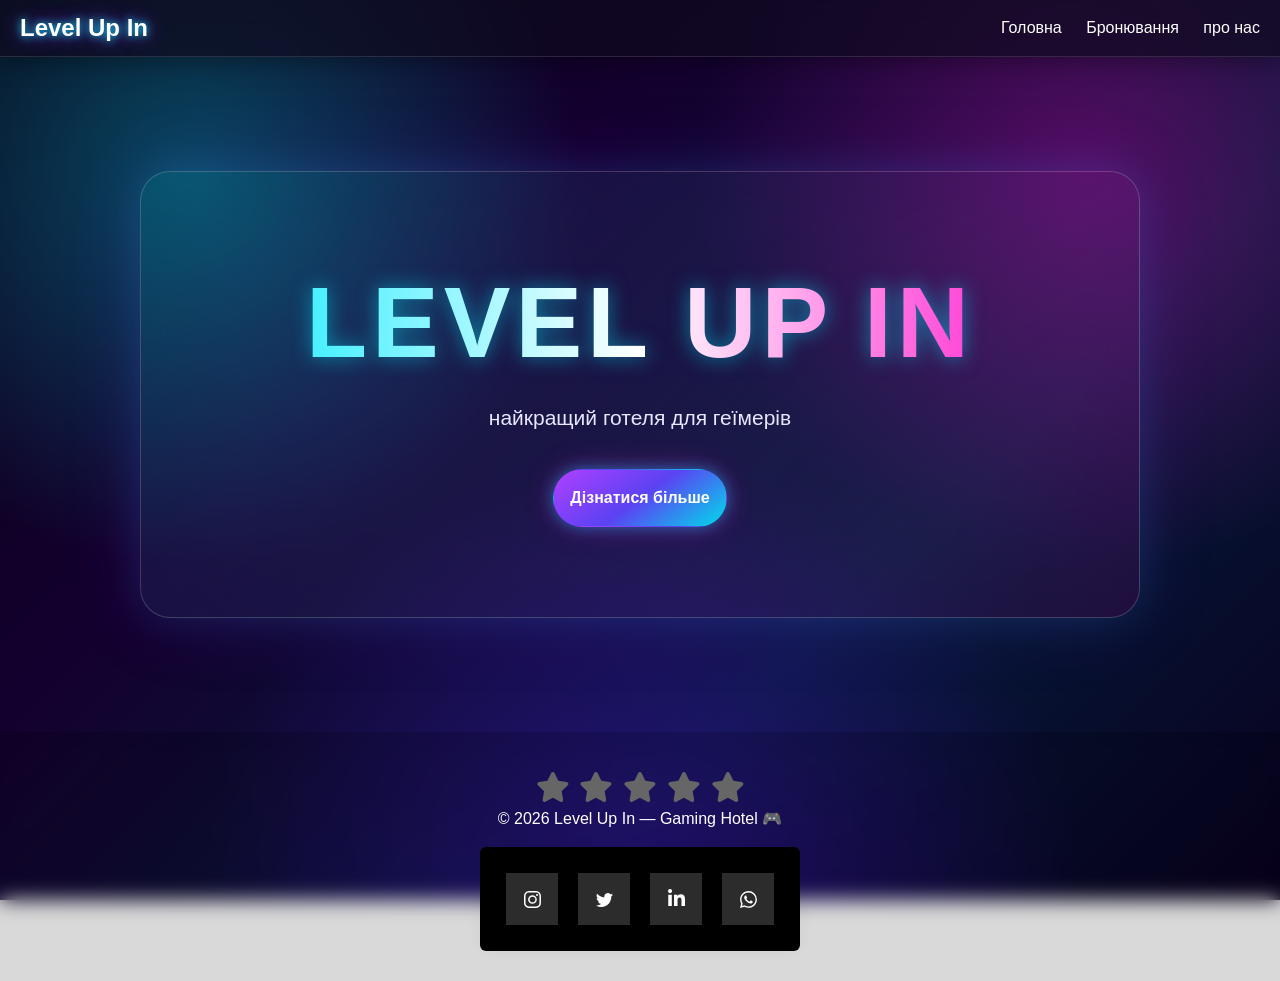
<file: index.html>
<!DOCTYPE html>
<html lang="uk">
<head>
    <meta charset="UTF-8">
    <meta name="viewport" content="width=device-width, initial-scale=1.0">
    <title>сайт</title>
    
    <link href="https://cdn.jsdelivr.net/npm/bootstrap@5.3.2/dist/css/bootstrap.min.css" rel="stylesheet">
    <link rel="stylesheet" href="style.css">
</head>
<body>
    <header>
     <a class="logo" href="index.html">Level Up In</a>
        <nav>
           
                <a href="index.html">Головна</a>
                <a href="menu.html">Бронювання</a>
                <a href="booking.html">про нас</a>

            
        </nav>
    </header>

    <main>
        <section class="hero">
            <div class="hero-image">
                <h1> level up in</h1>
            <p>найкращий готеля для геїмерів </p>
            <a href="#" class="btn">Дізнатися більше</a>
            </div>
        </section>

     
    </main>

    <footer>
        <!-- From Uiverse.io by elijahgummer --> 
<div class="radio">
  <input value="1" name="rating" type="radio" id="rating-1" />
  <label title="1 stars" for="rating-1">
    <svg xmlns="http://www.w3.org/2000/svg" height="1em" viewBox="0 0 576 512">
      <path
        d="M316.9 18C311.6 7 300.4 0 288.1 0s-23.4 7-28.8 18L195 150.3 51.4 171.5c-12 1.8-22 10.2-25.7 21.7s-.7 24.2 7.9 32.7L137.8 329 113.2 474.7c-2 12 3 24.2 12.9 31.3s23 8 33.8 2.3l128.3-68.5 128.3 68.5c10.8 5.7 23.9 4.9 33.8-2.3s14.9-19.3 12.9-31.3L438.5 329 542.7 225.9c8.6-8.5 11.7-21.2 7.9-32.7s-13.7-19.9-25.7-21.7L381.2 150.3 316.9 18z"
      ></path>
    </svg>
  </label>

  <input value="2" name="rating" type="radio" id="rating-2" />
  <label title="2 stars" for="rating-2">
    <svg xmlns="http://www.w3.org/2000/svg" height="1em" viewBox="0 0 576 512">
      <path
        d="M316.9 18C311.6 7 300.4 0 288.1 0s-23.4 7-28.8 18L195 150.3 51.4 171.5c-12 1.8-22 10.2-25.7 21.7s-.7 24.2 7.9 32.7L137.8 329 113.2 474.7c-2 12 3 24.2 12.9 31.3s23 8 33.8 2.3l128.3-68.5 128.3 68.5c10.8 5.7 23.9 4.9 33.8-2.3s14.9-19.3 12.9-31.3L438.5 329 542.7 225.9c8.6-8.5 11.7-21.2 7.9-32.7s-13.7-19.9-25.7-21.7L381.2 150.3 316.9 18z"
      ></path>
    </svg>
  </label>

  <input value="3" name="rating" type="radio" id="rating-3" />
  <label title="3 stars" for="rating-3">
    <svg xmlns="http://www.w3.org/2000/svg" height="1em" viewBox="0 0 576 512">
      <path
        d="M316.9 18C311.6 7 300.4 0 288.1 0s-23.4 7-28.8 18L195 150.3 51.4 171.5c-12 1.8-22 10.2-25.7 21.7s-.7 24.2 7.9 32.7L137.8 329 113.2 474.7c-2 12 3 24.2 12.9 31.3s23 8 33.8 2.3l128.3-68.5 128.3 68.5c10.8 5.7 23.9 4.9 33.8-2.3s14.9-19.3 12.9-31.3L438.5 329 542.7 225.9c8.6-8.5 11.7-21.2 7.9-32.7s-13.7-19.9-25.7-21.7L381.2 150.3 316.9 18z"
      ></path>
    </svg>
  </label>

  <input value="4" name="rating" type="radio" id="rating-4" />
  <label title="4 stars" for="rating-4">
    <svg xmlns="http://www.w3.org/2000/svg" height="1em" viewBox="0 0 576 512">
      <path
        d="M316.9 18C311.6 7 300.4 0 288.1 0s-23.4 7-28.8 18L195 150.3 51.4 171.5c-12 1.8-22 10.2-25.7 21.7s-.7 24.2 7.9 32.7L137.8 329 113.2 474.7c-2 12 3 24.2 12.9 31.3s23 8 33.8 2.3l128.3-68.5 128.3 68.5c10.8 5.7 23.9 4.9 33.8-2.3s14.9-19.3 12.9-31.3L438.5 329 542.7 225.9c8.6-8.5 11.7-21.2 7.9-32.7s-13.7-19.9-25.7-21.7L381.2 150.3 316.9 18z"
      ></path>
    </svg>
  </label>

  <input value="5" name="rating" type="radio" id="rating-5" />
  <label title="5 star" for="rating-5">
    <svg xmlns="http://www.w3.org/2000/svg" height="1em" viewBox="0 0 576 512">
      <path
        d="M316.9 18C311.6 7 300.4 0 288.1 0s-23.4 7-28.8 18L195 150.3 51.4 171.5c-12 1.8-22 10.2-25.7 21.7s-.7 24.2 7.9 32.7L137.8 329 113.2 474.7c-2 12 3 24.2 12.9 31.3s23 8 33.8 2.3l128.3-68.5 128.3 68.5c10.8 5.7 23.9 4.9 33.8-2.3s14.9-19.3 12.9-31.3L438.5 329 542.7 225.9c8.6-8.5 11.7-21.2 7.9-32.7s-13.7-19.9-25.7-21.7L381.2 150.3 316.9 18z"
      ></path>
    </svg>
  </label>
</div>


        <p>© 2026 Level Up In — Gaming Hotel 🎮</p>
        <!-- From Uiverse.io by vinodjangid07 --> 
<div class="card">
  <a href="#" class="socialContainer containerOne">
    <svg class="socialSvg instagramSvg" viewBox="0 0 16 16"> <path d="M8 0C5.829 0 5.556.01 4.703.048 3.85.088 3.269.222 2.76.42a3.917 3.917 0 0 0-1.417.923A3.927 3.927 0 0 0 .42 2.76C.222 3.268.087 3.85.048 4.7.01 5.555 0 5.827 0 8.001c0 2.172.01 2.444.048 3.297.04.852.174 1.433.372 1.942.205.526.478.972.923 1.417.444.445.89.719 1.416.923.51.198 1.09.333 1.942.372C5.555 15.99 5.827 16 8 16s2.444-.01 3.298-.048c.851-.04 1.434-.174 1.943-.372a3.916 3.916 0 0 0 1.416-.923c.445-.445.718-.891.923-1.417.197-.509.332-1.09.372-1.942C15.99 10.445 16 10.173 16 8s-.01-2.445-.048-3.299c-.04-.851-.175-1.433-.372-1.941a3.926 3.926 0 0 0-.923-1.417A3.911 3.911 0 0 0 13.24.42c-.51-.198-1.092-.333-1.943-.372C10.443.01 10.172 0 7.998 0h.003zm-.717 1.442h.718c2.136 0 2.389.007 3.232.046.78.035 1.204.166 1.486.275.373.145.64.319.92.599.28.28.453.546.598.92.11.281.24.705.275 1.485.039.843.047 1.096.047 3.231s-.008 2.389-.047 3.232c-.035.78-.166 1.203-.275 1.485a2.47 2.47 0 0 1-.599.919c-.28.28-.546.453-.92.598-.28.11-.704.24-1.485.276-.843.038-1.096.047-3.232.047s-2.39-.009-3.233-.047c-.78-.036-1.203-.166-1.485-.276a2.478 2.478 0 0 1-.92-.598 2.48 2.48 0 0 1-.6-.92c-.109-.281-.24-.705-.275-1.485-.038-.843-.046-1.096-.046-3.233 0-2.136.008-2.388.046-3.231.036-.78.166-1.204.276-1.486.145-.373.319-.64.599-.92.28-.28.546-.453.92-.598.282-.11.705-.24 1.485-.276.738-.034 1.024-.044 2.515-.045v.002zm4.988 1.328a.96.96 0 1 0 0 1.92.96.96 0 0 0 0-1.92zm-4.27 1.122a4.109 4.109 0 1 0 0 8.217 4.109 4.109 0 0 0 0-8.217zm0 1.441a2.667 2.667 0 1 1 0 5.334 2.667 2.667 0 0 1 0-5.334z"></path> </svg>
  </a>
  
  <a href="#" class="socialContainer containerTwo">
    <svg class="socialSvg twitterSvg" viewBox="0 0 16 16"> <path d="M5.026 15c6.038 0 9.341-5.003 9.341-9.334 0-.14 0-.282-.006-.422A6.685 6.685 0 0 0 16 3.542a6.658 6.658 0 0 1-1.889.518 3.301 3.301 0 0 0 1.447-1.817 6.533 6.533 0 0 1-2.087.793A3.286 3.286 0 0 0 7.875 6.03a9.325 9.325 0 0 1-6.767-3.429 3.289 3.289 0 0 0 1.018 4.382A3.323 3.323 0 0 1 .64 6.575v.045a3.288 3.288 0 0 0 2.632 3.218 3.203 3.203 0 0 1-.865.115 3.23 3.23 0 0 1-.614-.057 3.283 3.283 0 0 0 3.067 2.277A6.588 6.588 0 0 1 .78 13.58a6.32 6.32 0 0 1-.78-.045A9.344 9.344 0 0 0 5.026 15z"></path> </svg>              </a>
    
  <a href="#" class="socialContainer containerThree">
    <svg class="socialSvg linkdinSvg" viewBox="0 0 448 512"><path d="M100.28 448H7.4V148.9h92.88zM53.79 108.1C24.09 108.1 0 83.5 0 53.8a53.79 53.79 0 0 1 107.58 0c0 29.7-24.1 54.3-53.79 54.3zM447.9 448h-92.68V302.4c0-34.7-.7-79.2-48.29-79.2-48.29 0-55.69 37.7-55.69 76.7V448h-92.78V148.9h89.08v40.8h1.3c12.4-23.5 42.69-48.3 87.88-48.3 94 0 111.28 61.9 111.28 142.3V448z"></path></svg>
  </a>
  
  <a href="#" class="socialContainer containerFour">
    <svg class="socialSvg whatsappSvg" viewBox="0 0 16 16"> <path d="M13.601 2.326A7.854 7.854 0 0 0 7.994 0C3.627 0 .068 3.558.064 7.926c0 1.399.366 2.76 1.057 3.965L0 16l4.204-1.102a7.933 7.933 0 0 0 3.79.965h.004c4.368 0 7.926-3.558 7.93-7.93A7.898 7.898 0 0 0 13.6 2.326zM7.994 14.521a6.573 6.573 0 0 1-3.356-.92l-.24-.144-2.494.654.666-2.433-.156-.251a6.56 6.56 0 0 1-1.007-3.505c0-3.626 2.957-6.584 6.591-6.584a6.56 6.56 0 0 1 4.66 1.931 6.557 6.557 0 0 1 1.928 4.66c-.004 3.639-2.961 6.592-6.592 6.592zm3.615-4.934c-.197-.099-1.17-.578-1.353-.646-.182-.065-.315-.099-.445.099-.133.197-.513.646-.627.775-.114.133-.232.148-.43.05-.197-.1-.836-.308-1.592-.985-.59-.525-.985-1.175-1.103-1.372-.114-.198-.011-.304.088-.403.087-.088.197-.232.296-.346.1-.114.133-.198.198-.33.065-.134.034-.248-.015-.347-.05-.099-.445-1.076-.612-1.47-.16-.389-.323-.335-.445-.34-.114-.007-.247-.007-.38-.007a.729.729 0 0 0-.529.247c-.182.198-.691.677-.691 1.654 0 .977.71 1.916.81 2.049.098.133 1.394 2.132 3.383 2.992.47.205.84.326 1.129.418.475.152.904.129 1.246.08.38-.058 1.171-.48 1.338-.943.164-.464.164-.86.114-.943-.049-.084-.182-.133-.38-.232z"></path> </svg>
  </a>
</div>             


    </footer>





</body>
</html>
</file>
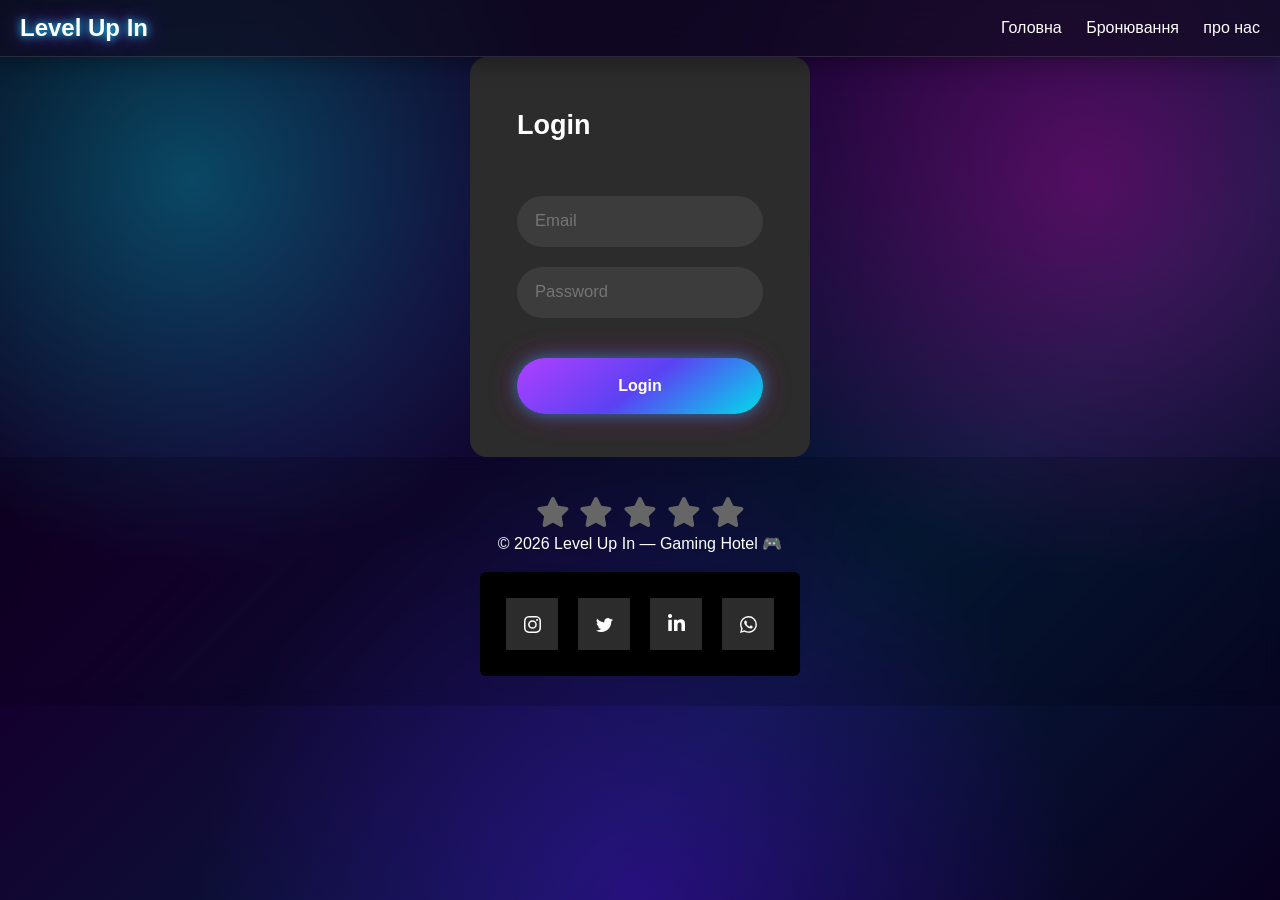
<file: menu.html>
<!DOCTYPE html>
<html lang="uk">
<head>
    <meta charset="UTF-8">
    <meta name="viewport" content="width=device-width, initial-scale=1.0">
    <title>сайт</title>
    
    <link href="https://cdn.jsdelivr.net/npm/bootstrap@5.3.2/dist/css/bootstrap.min.css" rel="stylesheet">
    <link rel="stylesheet" href="style.css">
</head>
<body>
    <header>
     <a class="logo" href="index.html">Level Up In</a>
        <nav>
           
                <a href="index.html">Головна</a>
                <a href="menu.html">Бронювання</a>
                <a href="booking.html">про нас</a>

            
        </nav>
    </header>

    <main>

<!-- From Uiverse.io by MikeAndrewDesigner --> 
<div class="login wrap">
  <div class="h1">Login</div>
  <input pattern="^([a-zA-Z0-9_\-\.]+)@((\[[0-9]{1,3}\.[0-9]{1,3}\.[0-9]{1,3}\.)|(([a-zA-Z0-9\-]+\.)+))([a-zA-Z]{2,4}|[0-9]{1,3})(\]?)$" placeholder="Email" id="email" name="email" type="text">
  <input placeholder="Password" id="password" name="password" type="password">
  <input value="Login" class="btn" type="submit">
</div>
    </main>

    <footer>
        <!-- From Uiverse.io by elijahgummer --> 
<div class="radio">
  <input value="1" name="rating" type="radio" id="rating-1" />
  <label title="1 stars" for="rating-1">
    <svg xmlns="http://www.w3.org/2000/svg" height="1em" viewBox="0 0 576 512">
      <path
        d="M316.9 18C311.6 7 300.4 0 288.1 0s-23.4 7-28.8 18L195 150.3 51.4 171.5c-12 1.8-22 10.2-25.7 21.7s-.7 24.2 7.9 32.7L137.8 329 113.2 474.7c-2 12 3 24.2 12.9 31.3s23 8 33.8 2.3l128.3-68.5 128.3 68.5c10.8 5.7 23.9 4.9 33.8-2.3s14.9-19.3 12.9-31.3L438.5 329 542.7 225.9c8.6-8.5 11.7-21.2 7.9-32.7s-13.7-19.9-25.7-21.7L381.2 150.3 316.9 18z"
      ></path>
    </svg>
  </label>

  <input value="2" name="rating" type="radio" id="rating-2" />
  <label title="2 stars" for="rating-2">
    <svg xmlns="http://www.w3.org/2000/svg" height="1em" viewBox="0 0 576 512">
      <path
        d="M316.9 18C311.6 7 300.4 0 288.1 0s-23.4 7-28.8 18L195 150.3 51.4 171.5c-12 1.8-22 10.2-25.7 21.7s-.7 24.2 7.9 32.7L137.8 329 113.2 474.7c-2 12 3 24.2 12.9 31.3s23 8 33.8 2.3l128.3-68.5 128.3 68.5c10.8 5.7 23.9 4.9 33.8-2.3s14.9-19.3 12.9-31.3L438.5 329 542.7 225.9c8.6-8.5 11.7-21.2 7.9-32.7s-13.7-19.9-25.7-21.7L381.2 150.3 316.9 18z"
      ></path>
    </svg>
  </label>

  <input value="3" name="rating" type="radio" id="rating-3" />
  <label title="3 stars" for="rating-3">
    <svg xmlns="http://www.w3.org/2000/svg" height="1em" viewBox="0 0 576 512">
      <path
        d="M316.9 18C311.6 7 300.4 0 288.1 0s-23.4 7-28.8 18L195 150.3 51.4 171.5c-12 1.8-22 10.2-25.7 21.7s-.7 24.2 7.9 32.7L137.8 329 113.2 474.7c-2 12 3 24.2 12.9 31.3s23 8 33.8 2.3l128.3-68.5 128.3 68.5c10.8 5.7 23.9 4.9 33.8-2.3s14.9-19.3 12.9-31.3L438.5 329 542.7 225.9c8.6-8.5 11.7-21.2 7.9-32.7s-13.7-19.9-25.7-21.7L381.2 150.3 316.9 18z"
      ></path>
    </svg>
  </label>

  <input value="4" name="rating" type="radio" id="rating-4" />
  <label title="4 stars" for="rating-4">
    <svg xmlns="http://www.w3.org/2000/svg" height="1em" viewBox="0 0 576 512">
      <path
        d="M316.9 18C311.6 7 300.4 0 288.1 0s-23.4 7-28.8 18L195 150.3 51.4 171.5c-12 1.8-22 10.2-25.7 21.7s-.7 24.2 7.9 32.7L137.8 329 113.2 474.7c-2 12 3 24.2 12.9 31.3s23 8 33.8 2.3l128.3-68.5 128.3 68.5c10.8 5.7 23.9 4.9 33.8-2.3s14.9-19.3 12.9-31.3L438.5 329 542.7 225.9c8.6-8.5 11.7-21.2 7.9-32.7s-13.7-19.9-25.7-21.7L381.2 150.3 316.9 18z"
      ></path>
    </svg>
  </label>

  <input value="5" name="rating" type="radio" id="rating-5" />
  <label title="5 star" for="rating-5">
    <svg xmlns="http://www.w3.org/2000/svg" height="1em" viewBox="0 0 576 512">
      <path
        d="M316.9 18C311.6 7 300.4 0 288.1 0s-23.4 7-28.8 18L195 150.3 51.4 171.5c-12 1.8-22 10.2-25.7 21.7s-.7 24.2 7.9 32.7L137.8 329 113.2 474.7c-2 12 3 24.2 12.9 31.3s23 8 33.8 2.3l128.3-68.5 128.3 68.5c10.8 5.7 23.9 4.9 33.8-2.3s14.9-19.3 12.9-31.3L438.5 329 542.7 225.9c8.6-8.5 11.7-21.2 7.9-32.7s-13.7-19.9-25.7-21.7L381.2 150.3 316.9 18z"
      ></path>
    </svg>
  </label>
</div>


        <p>© 2026 Level Up In — Gaming Hotel 🎮</p>
        <!-- From Uiverse.io by vinodjangid07 --> 
<div class="card">
  <a href="#" class="socialContainer containerOne">
    <svg class="socialSvg instagramSvg" viewBox="0 0 16 16"> <path d="M8 0C5.829 0 5.556.01 4.703.048 3.85.088 3.269.222 2.76.42a3.917 3.917 0 0 0-1.417.923A3.927 3.927 0 0 0 .42 2.76C.222 3.268.087 3.85.048 4.7.01 5.555 0 5.827 0 8.001c0 2.172.01 2.444.048 3.297.04.852.174 1.433.372 1.942.205.526.478.972.923 1.417.444.445.89.719 1.416.923.51.198 1.09.333 1.942.372C5.555 15.99 5.827 16 8 16s2.444-.01 3.298-.048c.851-.04 1.434-.174 1.943-.372a3.916 3.916 0 0 0 1.416-.923c.445-.445.718-.891.923-1.417.197-.509.332-1.09.372-1.942C15.99 10.445 16 10.173 16 8s-.01-2.445-.048-3.299c-.04-.851-.175-1.433-.372-1.941a3.926 3.926 0 0 0-.923-1.417A3.911 3.911 0 0 0 13.24.42c-.51-.198-1.092-.333-1.943-.372C10.443.01 10.172 0 7.998 0h.003zm-.717 1.442h.718c2.136 0 2.389.007 3.232.046.78.035 1.204.166 1.486.275.373.145.64.319.92.599.28.28.453.546.598.92.11.281.24.705.275 1.485.039.843.047 1.096.047 3.231s-.008 2.389-.047 3.232c-.035.78-.166 1.203-.275 1.485a2.47 2.47 0 0 1-.599.919c-.28.28-.546.453-.92.598-.28.11-.704.24-1.485.276-.843.038-1.096.047-3.232.047s-2.39-.009-3.233-.047c-.78-.036-1.203-.166-1.485-.276a2.478 2.478 0 0 1-.92-.598 2.48 2.48 0 0 1-.6-.92c-.109-.281-.24-.705-.275-1.485-.038-.843-.046-1.096-.046-3.233 0-2.136.008-2.388.046-3.231.036-.78.166-1.204.276-1.486.145-.373.319-.64.599-.92.28-.28.546-.453.92-.598.282-.11.705-.24 1.485-.276.738-.034 1.024-.044 2.515-.045v.002zm4.988 1.328a.96.96 0 1 0 0 1.92.96.96 0 0 0 0-1.92zm-4.27 1.122a4.109 4.109 0 1 0 0 8.217 4.109 4.109 0 0 0 0-8.217zm0 1.441a2.667 2.667 0 1 1 0 5.334 2.667 2.667 0 0 1 0-5.334z"></path> </svg>
  </a>
  
  <a href="#" class="socialContainer containerTwo">
    <svg class="socialSvg twitterSvg" viewBox="0 0 16 16"> <path d="M5.026 15c6.038 0 9.341-5.003 9.341-9.334 0-.14 0-.282-.006-.422A6.685 6.685 0 0 0 16 3.542a6.658 6.658 0 0 1-1.889.518 3.301 3.301 0 0 0 1.447-1.817 6.533 6.533 0 0 1-2.087.793A3.286 3.286 0 0 0 7.875 6.03a9.325 9.325 0 0 1-6.767-3.429 3.289 3.289 0 0 0 1.018 4.382A3.323 3.323 0 0 1 .64 6.575v.045a3.288 3.288 0 0 0 2.632 3.218 3.203 3.203 0 0 1-.865.115 3.23 3.23 0 0 1-.614-.057 3.283 3.283 0 0 0 3.067 2.277A6.588 6.588 0 0 1 .78 13.58a6.32 6.32 0 0 1-.78-.045A9.344 9.344 0 0 0 5.026 15z"></path> </svg>              </a>
    
  <a href="#" class="socialContainer containerThree">
    <svg class="socialSvg linkdinSvg" viewBox="0 0 448 512"><path d="M100.28 448H7.4V148.9h92.88zM53.79 108.1C24.09 108.1 0 83.5 0 53.8a53.79 53.79 0 0 1 107.58 0c0 29.7-24.1 54.3-53.79 54.3zM447.9 448h-92.68V302.4c0-34.7-.7-79.2-48.29-79.2-48.29 0-55.69 37.7-55.69 76.7V448h-92.78V148.9h89.08v40.8h1.3c12.4-23.5 42.69-48.3 87.88-48.3 94 0 111.28 61.9 111.28 142.3V448z"></path></svg>
  </a>
  
  <a href="#" class="socialContainer containerFour">
    <svg class="socialSvg whatsappSvg" viewBox="0 0 16 16"> <path d="M13.601 2.326A7.854 7.854 0 0 0 7.994 0C3.627 0 .068 3.558.064 7.926c0 1.399.366 2.76 1.057 3.965L0 16l4.204-1.102a7.933 7.933 0 0 0 3.79.965h.004c4.368 0 7.926-3.558 7.93-7.93A7.898 7.898 0 0 0 13.6 2.326zM7.994 14.521a6.573 6.573 0 0 1-3.356-.92l-.24-.144-2.494.654.666-2.433-.156-.251a6.56 6.56 0 0 1-1.007-3.505c0-3.626 2.957-6.584 6.591-6.584a6.56 6.56 0 0 1 4.66 1.931 6.557 6.557 0 0 1 1.928 4.66c-.004 3.639-2.961 6.592-6.592 6.592zm3.615-4.934c-.197-.099-1.17-.578-1.353-.646-.182-.065-.315-.099-.445.099-.133.197-.513.646-.627.775-.114.133-.232.148-.43.05-.197-.1-.836-.308-1.592-.985-.59-.525-.985-1.175-1.103-1.372-.114-.198-.011-.304.088-.403.087-.088.197-.232.296-.346.1-.114.133-.198.198-.33.065-.134.034-.248-.015-.347-.05-.099-.445-1.076-.612-1.47-.16-.389-.323-.335-.445-.34-.114-.007-.247-.007-.38-.007a.729.729 0 0 0-.529.247c-.182.198-.691.677-.691 1.654 0 .977.71 1.916.81 2.049.098.133 1.394 2.132 3.383 2.992.47.205.84.326 1.129.418.475.152.904.129 1.246.08.38-.058 1.171-.48 1.338-.943.164-.464.164-.86.114-.943-.049-.084-.182-.133-.38-.232z"></path> </svg>
  </a>
</div>             


    </footer>





</body>
</html>
</file>
<file: style.css>
.radio {
  display: flex;
  justify-content: center;
  gap: 10px;
}

.radio > input {
  position: absolute;
  appearance: none;
}

.radio > label {
  cursor: pointer;
  font-size: 30px;
  position: relative;
  display: inline-block;
  transition: transform 0.3s ease;
}

.radio > label > svg {
  fill: #666;
  transition: fill 0.3s ease;
}

.radio > label::before,
.radio > label::after {
  content: "";
  position: absolute;
  width: 6px;
  height: 6px;
  background-color: #ff9e0b;
  border-radius: 50%;
  opacity: 0;
  transform: scale(0);
  transition:
    transform 0.4s ease,
    opacity 0.4s ease;
  animation: particle-explosion 1s ease-out;
}

.radio > label::before {
  top: -15px;
  left: 50%;
  transform: translateX(-50%) scale(0);
}

.radio > label::after {
  bottom: -15px;
  left: 50%;
  transform: translateX(-50%) scale(0);
}

.radio > label:hover::before,
.radio > label:hover::after {
  opacity: 1;
  transform: translateX(-50%) scale(1.5);
}

.radio > label:hover {
  transform: scale(1.2);
  animation: pulse 0.6s infinite alternate;
}

/* Star glow and animation on hover */
.radio > label:hover > svg {
  fill: #ff9e0b;
  filter: drop-shadow(0 0 15px rgba(255, 158, 11, 0.9));
  animation: shimmer 1s ease infinite alternate;
}

.radio > input:checked + label > svg {
  fill: #ff9e0b;
  filter: drop-shadow(0 0 15px rgba(255, 158, 11, 0.9));
  animation: pulse 0.8s infinite alternate;
}

.radio > input:checked + label ~ label > svg,
.radio > input:checked + label > svg {
  fill: #ff9e0b; /* Highlight the stars */
}

@keyframes pulse {
  0% {
    transform: scale(1);
  }
  100% {
    transform: scale(1.1);
  }
}

@keyframes particle-explosion {
  0% {
    opacity: 0;
    transform: scale(0.5);
  }
  50% {
    opacity: 1;
    transform: scale(1.2);
  }
  100% {
    opacity: 0;
    transform: scale(0.5);
  }
}

@keyframes shimmer {
  0% {
    filter: drop-shadow(0 0 10px rgba(255, 158, 11, 0.5));
  }
  100% {
    filter: drop-shadow(0 0 20px rgba(255, 158, 11, 1));
  }
}

.radio > input:checked + label:hover,
.radio > input:checked + label:hover ~ label {
  fill: #e58e09;
}

.radio > label:hover,
.radio > label:hover ~ label {
  fill: #ff9e0b;
}

.radio input:checked ~ label svg {
  fill: #ffa723;
}


header{
    background-color: #1f1e1e;
    color: #fff;
    padding: 10px 20px;
    display: flex;
    justify-content: space-between;
    align-items: center;

}

.logo{
   font-size: 24px;
   font-weight: bold;
   color: #f5f6f7;
   Text-decoration: none;
}

nav a{
    color: #fff;
    text-decoration: none;
    margin-left: 20px;
}

/* =========================
   СУЧАСНИЙ ФОН САЙТУ
   ========================= */

body {
    margin: 0;
    min-height: 100vh;
    font-family: Arial, sans-serif;
    color: white;

    background:
        radial-gradient(circle at 15% 20%,
            rgba(0, 238, 255, 0.30),
            transparent 30%),

        radial-gradient(circle at 85% 20%,
            rgba(255, 0, 200, 0.30),
            transparent 30%),

        radial-gradient(circle at 50% 100%,
            rgba(100, 0, 255, 0.35),
            transparent 40%),

        linear-gradient(
            135deg,
            #070014,
            #14002f,
            #061b3a,
            #09001f
        );

    background-attachment: fixed;
}


/* =========================
   ШАПКА
   ========================= */

header {
    background: rgba(15, 10, 30, 0.70);

    border-bottom: 1px solid rgba(255, 255, 255, 0.12);

    backdrop-filter: blur(15px);
    -webkit-backdrop-filter: blur(15px);

    box-shadow:
        0 5px 25px rgba(0, 0, 0, 0.35);

    position: relative;
    z-index: 10;
}


/* Логотип */

.logo {
    color: #ffffff;

    text-shadow:
        0 0 8px #00eaff,
        0 0 20px #8a2be2;

    transition: 0.3s;
}

.logo:hover {
    color: #00eaff;

    text-shadow:
        0 0 10px #00eaff,
        0 0 30px #00eaff;
}


/* Меню */

nav a {
    position: relative;

    transition: 0.3s;
}

nav a:hover {
    color: #00eaff;

    text-shadow:
        0 0 10px rgba(0, 234, 255, 0.8);
}


/* Світлова лінія під меню */

nav a::after {
    content: "";

    position: absolute;

    left: 0;
    bottom: -6px;

    width: 0;
    height: 2px;

    background: linear-gradient(
        90deg,
        #00eaff,
        #ff00c8
    );

    box-shadow:
        0 0 10px #00eaff;

    transition: width 0.3s;
}

nav a:hover::after {
    width: 100%;
}


/* =========================
   ГОЛОВНИЙ БЛОК
   ========================= */

.hero {
    min-height: 75vh;

    display: flex;
    justify-content: center;
    align-items: center;

    padding: 50px 20px;
}


/* Скляна картка */

.hero-image {
    width: min(1000px, 90%);

    padding: 90px 40px;

    text-align: center;

    border-radius: 30px;

    background:
        linear-gradient(
            135deg,
            rgba(0, 238, 255, 0.10),
            rgba(255, 0, 200, 0.10)
        );

    border: 1px solid rgba(255, 255, 255, 0.18);

    backdrop-filter: blur(18px);
    -webkit-backdrop-filter: blur(18px);

    box-shadow:
        0 0 40px rgba(0, 238, 255, 0.12),
        0 0 80px rgba(140, 0, 255, 0.15);

    transition: 0.4s;
}

.hero-image:hover {
    transform: translateY(-5px);

    box-shadow:
        0 0 50px rgba(0, 238, 255, 0.20),
        0 0 100px rgba(255, 0, 200, 0.18);
}


/* =========================
   ЗАГОЛОВОК
   ========================= */

.hero h1 {
    font-size: clamp(50px, 9vw, 100px);

    text-transform: uppercase;

    font-weight: 900;

    letter-spacing: 5px;

    background: linear-gradient(
        90deg,
        #00eaff,
        #ffffff,
        #ff00c8
    );

    -webkit-background-clip: text;
    -webkit-text-fill-color: transparent;

    filter:
        drop-shadow(0 0 10px rgba(0, 234, 255, 0.5));
}


/* =========================
   ТЕКСТ
   ========================= */

.hero p {
    font-size: 21px;

    color: #e7e7ff;

    margin: 20px 0 35px;
}


/* =========================
   КНОПКА
   ========================= */

.btn {
    display: inline-block;

    padding: 15px 35px;

    color: white;

    text-decoration: none;

    font-weight: bold;

    border-radius: 50px;

    background:
        linear-gradient(
            90deg,
            #00c6ff,
            #7a2cff,
            #ff00c8
        );

    box-shadow:
        0 0 15px rgba(0, 198, 255, 0.5),
        0 0 30px rgba(255, 0, 200, 0.3);

    transition: 0.3s;
}

.btn:hover {
    color: white;

    transform:
        translateY(-4px)
        scale(1.04);

    box-shadow:
        0 0 25px rgba(0, 234, 255, 0.8),
        0 0 50px rgba(255, 0, 200, 0.6);
}


/* =========================
   FOOTER
   ========================= */

footer {
  text-align: center;
    padding: 30px;
color: #fff;
    background: rgba(0, 0, 0, 0.15);

    backdrop-filter: blur(10px);
}


/* =========================
   ТЕЛЕФОН
   ========================= */

@media (max-width: 700px) {

    header {
        flex-direction: column;
        gap: 15px;

        padding: 18px 10px;
    }

    nav {
        display: flex;

        flex-wrap: wrap;

        justify-content: center;

        gap: 10px;
    }

    nav a {
        margin-left: 10px;
    }

    .hero {
        padding: 30px 10px;
    }

    .hero-image {
        width: 95%;

        padding: 70px 20px;
    }

    .hero h1 {
        font-size: 48px;

        letter-spacing: 2px;
    }

    .hero p {
        font-size: 17px;
    }
}

/* From Uiverse.io by vinodjangid07 */ 
.card {
  width: fit-content;
  height: fit-content;
  background-color: rgb(0, 0, 0);
  display: flex;
  align-items: center;
  justify-content: center;
  flex-direction: row;
  padding: 25px 25px;
  margin: 0 auto;
  gap: 20px;
  box-shadow: 0px 0px 20px rgba(0, 0, 0, 0.055);
}

/* for all social containers*/
.socialContainer {
  width: 52px;
  height: 52px;
  background-color: rgb(44, 44, 44);
  display: flex;
  align-items: center;
  justify-content: center;
  overflow: hidden;
  transition-duration: .3s;
}
/* instagram*/
.containerOne:hover {
  background-color: #d62976;
  transition-duration: .3s;
}
/* twitter*/
.containerTwo:hover {
  background-color: #00acee;
  transition-duration: .3s;
}
/* linkdin*/
.containerThree:hover {
  background-color: #0072b1;
  transition-duration: .3s;
}
/* Whatsapp*/
.containerFour:hover {
  background-color: #128C7E;
  transition-duration: .3s;
}

.socialContainer:active {
  transform: scale(0.9);
  transition-duration: .3s;
}

.socialSvg {
  width: 17px;
}

.socialSvg path {
  fill: rgb(255, 255, 255);
}

.socialContainer:hover .socialSvg {
  animation: slide-in-top 0.3s both;
}

@keyframes slide-in-top {
  0% {
    transform: translateY(-50px);
    opacity: 0;
  }

  100% {
    transform: translateY(0);
    opacity: 1;
  }
}

.about-us-hotel {
  background-color: #0d0e15;
  color: #e0e6ed;
  padding: 40px 20px;
  border: 2px solid #00f0ff;
  box-shadow: 0 0 15px rgba(0, 240, 255, 0.3);
  border-radius: 12px;
  max-width: 900px;
  margin: 20px auto;
  font-family: Arial, sans-serif;
}

.about-content h2 {
  color: #00f0ff;
  font-size: 2rem;
  text-transform: uppercase;
  text-shadow: 0 0 10px #00f0ff;
  margin-bottom: 15px;
}

.about-content p {
  font-size: 1.05rem;
  line-height: 1.6;
  color: #c3cedd;
  margin-bottom: 10px;
}

.about-images {
  display: flex;
  gap: 20px;
  margin-top: 25px;
  justify-content: center;
  flex-wrap: wrap;
}

.about-images img {
  width: 100%;
  max-width: 400px;
  height: 250px;
  object-fit: cover;
  border-radius: 8px;
  border: 2px solid #ff007f;
  box-shadow: 0 0 10px rgba(255, 0, 127, 0.5);
  transition: transform 0.3s ease;
}

.about-images img:hover {
  transform: scale(1.03);
  box-shadow: 0 0 20px #ff007f;
}

.gamer-list {
  list-style: none;
  padding: 0;
  margin: 20px 0;
  font-family: Arial, sans-serif;
}

.gamer-list li {
  background-color: #0d0e15;
  color: #e0e6ed;
  padding: 12px 20px;
  margin-bottom: 10px;
  border-left: 4px solid #00f0ff;
  border-radius: 4px;
  box-shadow: 0 0 8px rgba(0, 240, 255, 0.2);
  transition: transform 0.2s ease, box-shadow 0.2s ease;
}

.gamer-list li:hover {
  transform: translateX(5px);
  border-left-color: #ff007f;
  box-shadow: 0 0 12px rgba(255, 0, 127, 0.5);
}

.advantages-block {
  max-width: 900px;
  margin: 20px auto;
  font-family: Arial, sans-serif;
}

/* Анімація переливання кольорів */
@keyframes neonGlow {
  0% {
    border-color: #00f0ff;
    box-shadow: 0 0 10px #00f0ff;
  }
  50% {
    border-color: #ff007f;
    box-shadow: 0 0 15px #ff007f;
  }
  100% {
    border-color: #00f0ff;
    box-shadow: 0 0 10px #00f0ff;
  }
}

/* Анімація переливання для тексту заголовка */
@keyframes textGlow {
  0% {
    color: #00f0ff;
    text-shadow: 0 0 10px #00f0ff;
  }
  50% {
    color: #ff007f;
    text-shadow: 0 0 15px #ff007f;
  }
  100% {
    color: #00f0ff;
    text-shadow: 0 0 10px #00f0ff;
  }
}

/* Переливний заголовок */
.advantages-title {
  font-size: 2rem;
  text-transform: uppercase;
  margin-bottom: 20px;
  animation: textGlow 4s infinite linear;
}

.gamer-list {
  list-style: none;
  padding: 0;
  margin: 0;
}

/* Елементи списку з постійним переливанням */
.gamer-list li {
  background-color: #0d0e15;
  color: #e0e6ed;
  padding: 12px 20px;
  margin-bottom: 10px;
  border-left: 4px solid #00f0ff;
  border-radius: 4px;
  animation: neonGlow 4s infinite linear;
  transition: transform 0.2s ease;
}

.gamer-list li:hover {
  transform: translateX(5px);
}

/* From Uiverse.io by MikeAndrewDesigner */ 
.login {
  width: 340px;
  height: 400px;
  background: #2c2c2c;
  padding: 47px;
  padding-bottom: 57px;
  color: #fff;
  border-radius: 17px;
  padding-bottom: 50px;
  font-size: 1.3em;
  margin: 0 auto;
  font-family: -apple-system, BlinkMacSystemFont, 'Segoe UI', Roboto, Oxygen, Ubuntu, Cantarell, 'Open Sans', 'Helvetica Neue', sans-serif;
}

.login input[type="text"],
.login input[type="password"] {
  opacity: 1;
  display: block;
  border: none;
  outline: none;
  width: 100%;
  padding: 13px 18px;
  margin: 20px 0 0 0;
  font-size: 0.8em;
  border-radius: 100px;
  background: #3c3c3c;
  color: #fff;
}

.login input:focus {
  animation: bounce 1s;
  -webkit-appearance: none;
}

.login input[type=submit],
.login input[type=button],
.h1 {
  border: 0;
  outline: 0;
  width: 100%;
  padding: 13px;
  margin: 40px 0 0 0;
  border-radius: 500px;
  font-weight: 600;
  animation: bounce2 1.6s;
}

.h1 {
  padding: 0;
  position: relative;
  top: -35px;
  display: block;
  margin-bottom: -0px;
  font-size: 1.3em;
}

.btn {
  background: linear-gradient(144deg, #af40ff, #5b42f3 50%, #00ddeb);
  color: #fff;
  padding: 16px !important;
}

.btn:hover {
  background: linear-gradient(144deg, #1e1e1e , 20%,#1e1e1e 50%,#1e1e1e );
  color: rgb(255, 255, 255);
  padding: 16px !important;
  cursor: pointer;
  transition: all 0.4s ease;
}

.login input[type=text] {
  animation: bounce 1s;
  -webkit-appearance: none;
}

.login input[type=password] {
  animation: bounce1 1.3s;
}

.ui {
  font-weight: bolder;
  background: -webkit-linear-gradient(#B563FF, #535EFC, #0EC8EE);
  -webkit-background-clip: text;
  -webkit-text-fill-color: transparent;
  border-bottom: 4px solid transparent;
  border-image: linear-gradient(0.25turn, #535EFC, #0EC8EE, #0EC8EE);
  border-image-slice: 1;
  display: inline;
}

@media only screen and (max-width: 600px) {
  .login {
    width: 70%;
    padding: 3em;
  }
}

@keyframes bounce {
  0% {
    transform: translateY(-250px);
    opacity: 0;
  }
}

@keyframes bounce1 {
  0% {
    opacity: 0;
  }

  40% {
    transform: translateY(-100px);
    opacity: 0;
  }
}

@keyframes bounce2 {
  0% {
    opacity: 0;
  }

  70% {
    transform: translateY(-20px);
    opacity: 0;
  }
}
/* Ігровий приціл для всієї сторінки */
body {
  cursor: url('data:image/svg+xml;utf8,<svg xmlns="http://www.w3.org/2000/svg" width="24" height="24" viewBox="0 0 24 24" fill="none" stroke="%2300f0ff" stroke-width="2"><circle cx="12" cy="12" r="8"/><path d="M12 2v4M12 18v4M2 12h4M18 12h4"/></svg>') 12 12, crosshair;
}

/* Рожевий приціл при наведенні на кнопки та поля вводу */
button, a, input {
  cursor: url('data:image/svg+xml;utf8,<svg xmlns="http://www.w3.org/2000/svg" width="24" height="24" viewBox="0 0 24 24" fill="none" stroke="%23ff007f" stroke-width="2"><circle cx="12" cy="12" r="6"/><circle cx="12" cy="12" r="2" fill="%23ff007f"/><path d="M12 2v4M12 18v4M2 12h4M18 12h4"/></svg>') 12 12, pointer;
}
</file>
